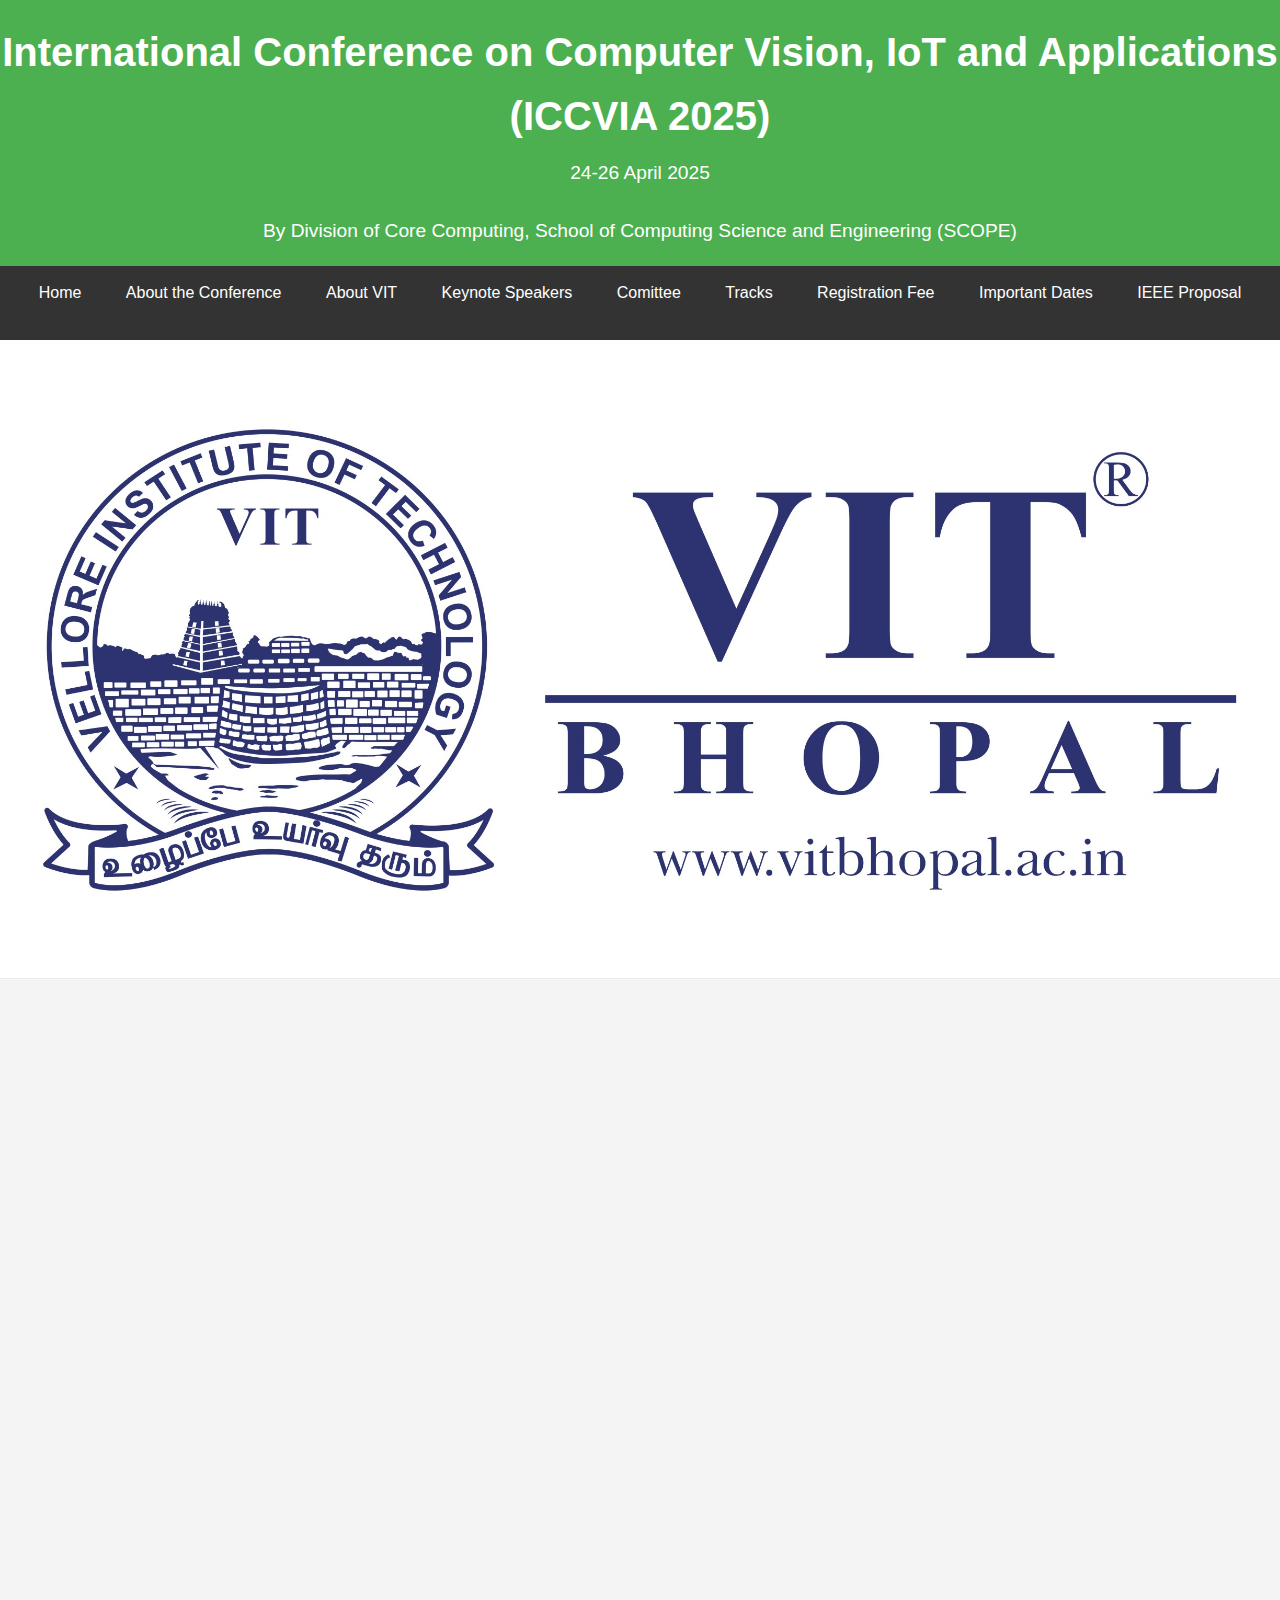
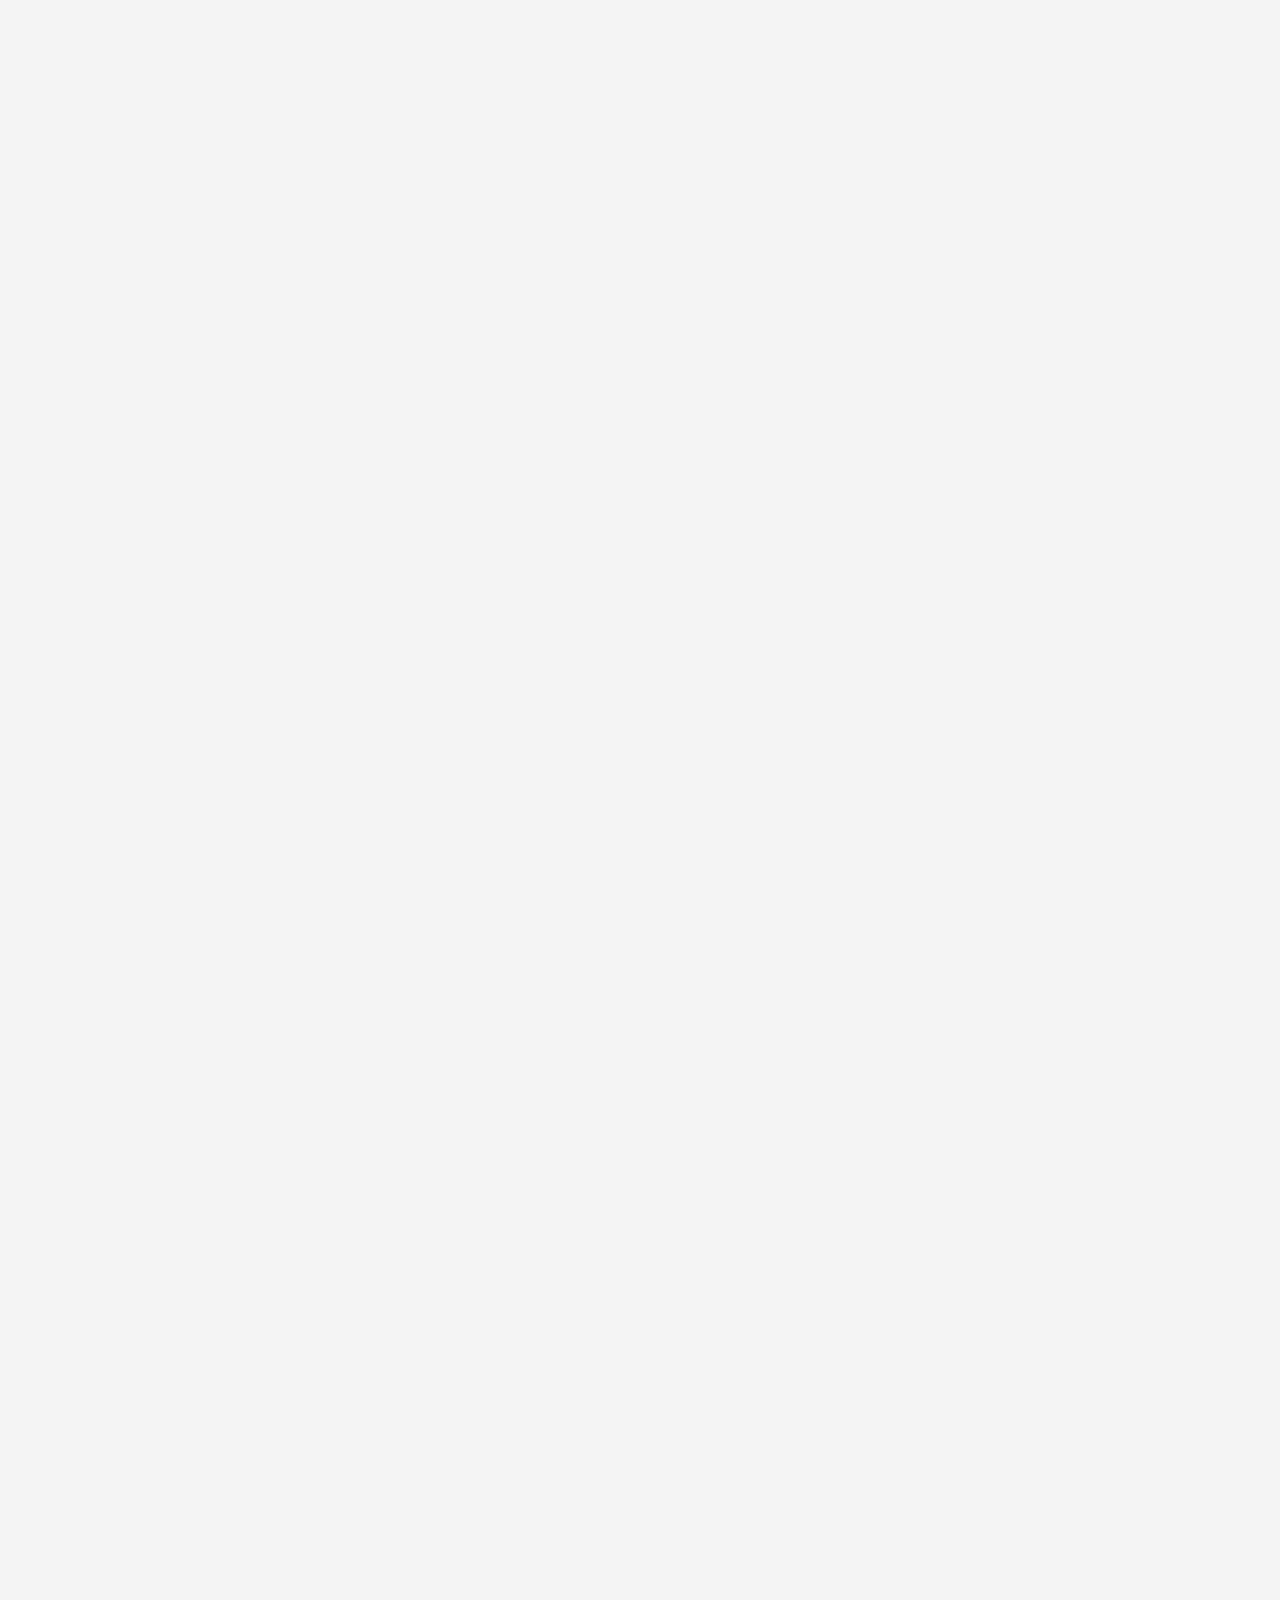
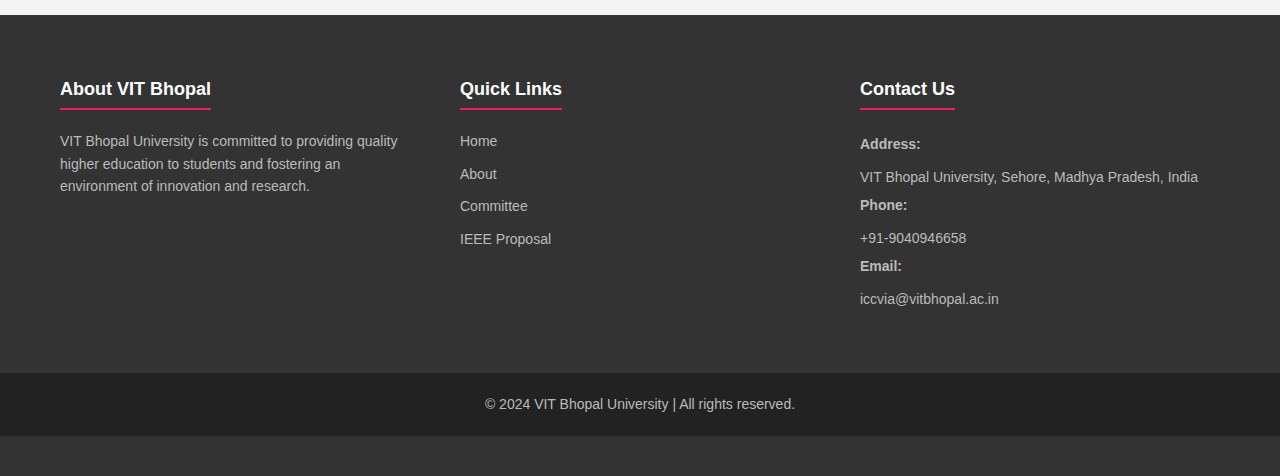
<file: index.html>
<!DOCTYPE html>
<html lang="en">
  <head>
    <meta charset="UTF-8" />
    <meta name="viewport" content="width=device-width, initial-scale=1.0" />
    <title>VITB - ICCVIA 2025</title>
    <link rel="stylesheet" href="style.css" />
    <link rel="shortcut icon" href="./images/favicon.ico" type="image/x-icon" />
  </head>
  <body>
    <header>
      <h1>
        International Conference on Computer Vision, IoT and Applications
        (ICCVIA 2025)
      </h1>
      <h2 style="color: white">24-26 April 2025</h2>
      <h3>
        By Division of Core Computing, School of Computing Science and
        Engineering (SCOPE)
      </h3>
    </header>

    <nav>
      <ul>
        <li><a href="#home">Home</a></li>
        <li><a href="#about">About the Conference</a></li>
        <li><a href="#vit">About VIT</a></li>
        <li><a href="#speakers">Keynote Speakers</a></li>
        <li><a href="comittee.html">Comittee</a></li>
        <li><a href="#tracks">Tracks</a></li>
        <li><a href="#fees">Registration Fee</a></li>
        <li><a href="#dates">Important Dates</a></li>
        <li><a href="IEEE.html">IEEE Proposal</a></li>
      </ul>
    </nav>
    <section id="slider">
      <div class="slider">
        <div class="slides">
          <!-- Add your images here -->
          <div class="slide">
            <img src="./images/image1.jpg" alt="Image 1" />
          </div>
          <div class="slide">
            <img src="./images/image2.jpg" alt="Image 2" />
          </div>
          <div class="slide">
            <img src="./images/image3.jpg" alt="Image 3" />
          </div>
          <div class="slide">
            <img src="./images/image4.jpg" alt="Image 4" />
          </div>
          <div class="slide">
            <img src="./images/image5.jpg" alt="Image 4" />
          </div>
        </div>
      </div>
    </section>
    <main>
      <section id="home">
        <h2>Day 1: Workshop on Computer Vision on Internet of Everything</h2>
      </section>

      <section id="about">
        <h2>About the Conference</h2>
        <p>
          The International Conference on Computer Vision, IoT, and Applications
          (ICCVIA 2025) is a conference that specifically addresses the
          integration of advanced research in computer vision, the Internet of
          Things (IoT), and their practical implementations. This conference is
          a momentous occasion for scholars, practitioners, and professionals in
          various domains, offering an opportunity to engage in discussions
          about progress, difficulties, and forthcoming developments. The
          technical session of the conference will be conducted in hybrid
          (physical and online) mode. All the presented papers will be published
          by IEEE (In process).
        </p>
      </section>

      <section id="vit">
        <h2>About VIT</h2>
        <p>
          The VIT legacy, which started from Vellore Engineering College 35
          years ago to four Universities in India, today, is a result of
          constant efforts to impart high quality of education. The Govt. of
          India has recognized VIT as No. 1 Private Institution for Innovation,
          ARIIA 2019, and the recent recognition, as an Institution of Eminence,
          has paved a way to focus more on research with international
          collaborations to move up in the global ranking and contribute in the
          capacity building of our nation.
        </p>
        <p>
          VIT Bhopal University, envisioned with a new global outlook will
          empower its aspirants to attain excellence through learning. The
          comprehensive teaching methodology designed by the University,
          redefines the approach to learning, educating and building
          knowledge-based societies in the country. Collaboration with reputed
          national and international organizations and strategic partnerships
          with universities around the world are being established, to prepare a
          globally competent generation of professionals.
        </p>
      </section>

      <section id="speakers">
        <h2>Keynote Speakers</h2>
        <ul>
          <li>Prof. Rajeev Srivastava, Director, IIIT Ranchi, India</li>
          <li>Prof. Chiranjeev Kumar, IIT ISM, Dhanbad, India</li>
          <li>Prof. Masood Siddiqui, Lucknow University, India</li>
          <li>Prof. Anand Nayyar, Professor, Nyang Yang University, Vietnam</li>
          <li>To be Selected From Binghamton University by Dean Sir</li>
          <li>To be Selected From Malaysia University by Sandip Sir</li>
        </ul>
      </section>

      <section id="tracks">
        <h2>Tracks</h2>
        <ul>
          <li>Track 1: Deep Learning Powered Computer Vision</li>
          <li>Track 2: Physics Inspired Computer Vision and Applications</li>
          <li>Track 3: Quantum Computing based Computer Vision</li>
          <li>Track 4: Computer Vision in Underwater Research</li>
          <li>
            Track 5: Satellite/Aerial Imaging using Computer Vision and Its
            Applications
          </li>
          <li>Track 6: Computer vision in Robotics</li>
          <li>Track 7: Motion Analysis and Tracking using Vision and IoT</li>
          <li>
            Track 8: Object Recognition and its Behavior Analysis using Computer
            Vision
          </li>
          <li>Track 9: 3D Pose Estimation using Vision and its Applications</li>
          <li>
            Track 10: Computer Vision in Surveillance and Security Systems
          </li>
          <li>Track 11: Computer Vision and IoMT for Healthcare</li>
          <li>Track 12: IoT Driven Computer Vision in 5G IIoT</li>
          <li>Track 13: Computer Vision and IoT in Agriculture</li>
          <li>
            Track 14: e-Health Tools and Applications using Vision and IoT
          </li>
          <li>Track 15: Refinement in Education using IoT</li>
          <li>Track 16: IoT in Smart Cities</li>
          <li>
            Track 17: General Track- AI & ML, Edge Computing, Cloud Computing,
            Federated Learning
          </li>
        </ul>
      </section>

      <section id="fees">
        <h2>Registration Fee</h2>
        <table>
          <tr>
            <th>Category</th>
            <th>Fees</th>
          </tr>
          <tr>
            <td>Non-IEEE Professional</td>
            <td>INR 8000</td>
          </tr>
          <tr>
            <td>IEEE Professional Members</td>
            <td>INR 7000</td>
          </tr>
          <tr>
            <td>Non-IEEE Students (Student Must Be First Author)</td>
            <td>INR 7000</td>
          </tr>
          <tr>
            <td>IEEE Student Members (Student Must Be First Author)</td>
            <td>INR 6000</td>
          </tr>
          <tr>
            <td>Industry Participants</td>
            <td>INR 9000</td>
          </tr>
          <tr>
            <td>Non-IEEE Foreign Participants</td>
            <td>USD 250</td>
          </tr>
          <tr>
            <td>IEEE Foreign Participants</td>
            <td>USD 200</td>
          </tr>
          <tr>
            <td>Participants from Industries Abroad</td>
            <td>USD 300</td>
          </tr>
          <tr>
            <td>Workshop (only for participants)</td>
            <td>INR 500</td>
          </tr>
          <tr>
            <td>Attending the conference as a participant</td>
            <td>INR 2000</td>
          </tr>
        </table>
      </section>

      <section id="dates">
        <h2>Important Dates</h2>
        <ul>
          <li>Last Date of Paper Submission: 15th October 2024</li>
          <li>Paper Acceptance Notification: 15th January 2025</li>
          <li>Last Date of Registration: 30th January 2025</li>
          <li>Camera Ready Submission: 15th February 2025</li>
        </ul>
      </section>
    </main>
    <!-- Footer Section -->
    <footer>
      <div class="footer-content">
        <div class="footer-section about">
          <h2>About VIT Bhopal</h2>
          <p>
            VIT Bhopal University is committed to providing quality higher
            education to students and fostering an environment of innovation and
            research.
          </p>
        </div>
        <div class="footer-section links">
          <h2>Quick Links</h2>
          <ul>
            <li><a href="#home">Home</a></li>
            <li><a href="#about">About</a></li>
            <li><a href="comittee.html">Committee</a></li>
            <li><a href="IEEE.html">IEEE Proposal</a></li>
          </ul>
        </div>
        <div class="footer-section contact">
          <h2>Contact Us</h2>
          <p>
            <strong>Address:</strong> VIT Bhopal University, Sehore, Madhya
            Pradesh, India<br />
            <strong>Phone:</strong> +91-9040946658<br />
            <strong>Email:</strong> iccvia@vitbhopal.ac.in
          </p>
        </div>
      </div>
      <div class="footer-bottom">
        &copy; 2024 VIT Bhopal University | All rights reserved.
      </div>
    </footer>

    <script>
      document.addEventListener("DOMContentLoaded", () => {
        const slides = document.querySelector(".slides");
        const slideCount = document.querySelectorAll(".slide").length;
        let currentIndex = 0;

        setInterval(() => {
          currentIndex++;
          if (currentIndex >= slideCount) {
            currentIndex = 0;
          }
          slides.style.transform = `translateX(-${currentIndex * 100}%)`;
        }, 5000);

        const sections = document.querySelectorAll("section");

        const observer = new IntersectionObserver(
          (entries) => {
            entries.forEach((entry) => {
              if (entry.isIntersecting) {
                entry.target.classList.add("visible");
              }
            });
          },
          {
            threshold: 0.1,
          }
        );

        sections.forEach((section) => {
          observer.observe(section);
        });
      });
    </script>
  </body>
</html>
</file>
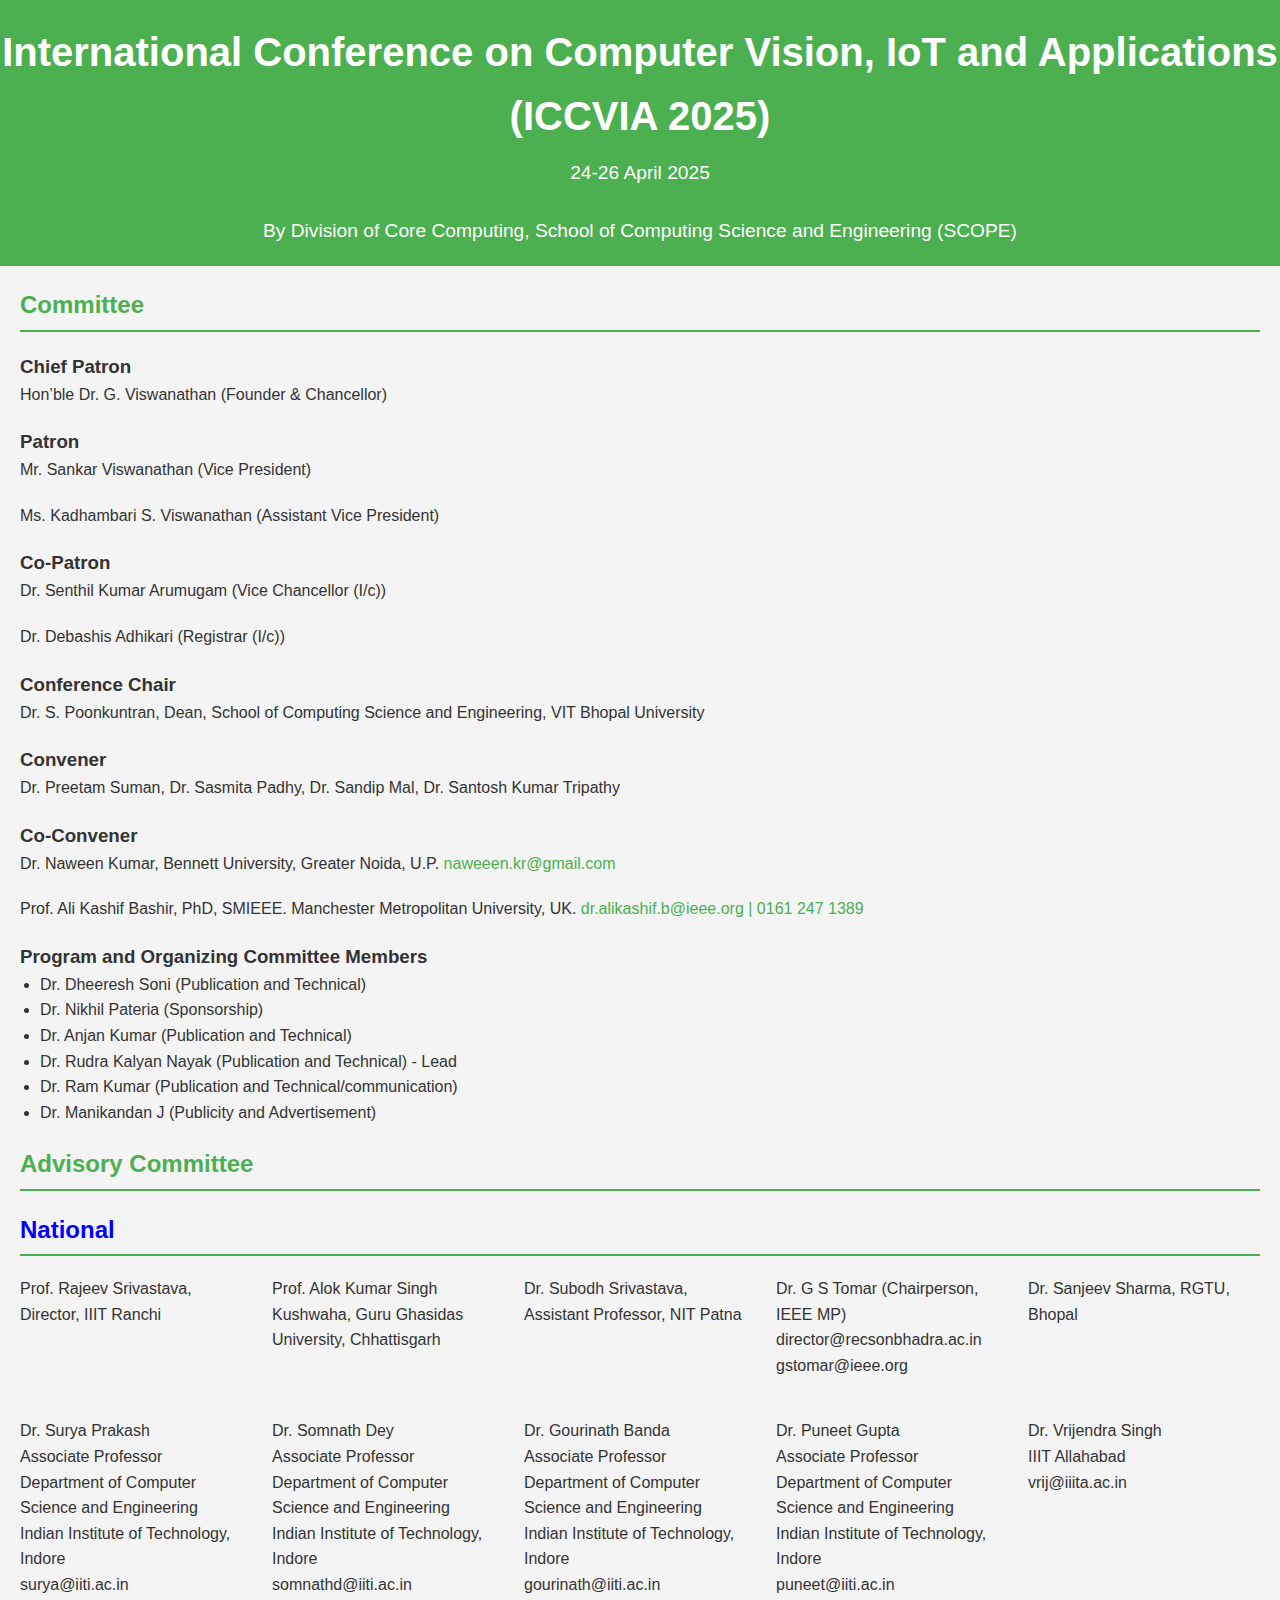
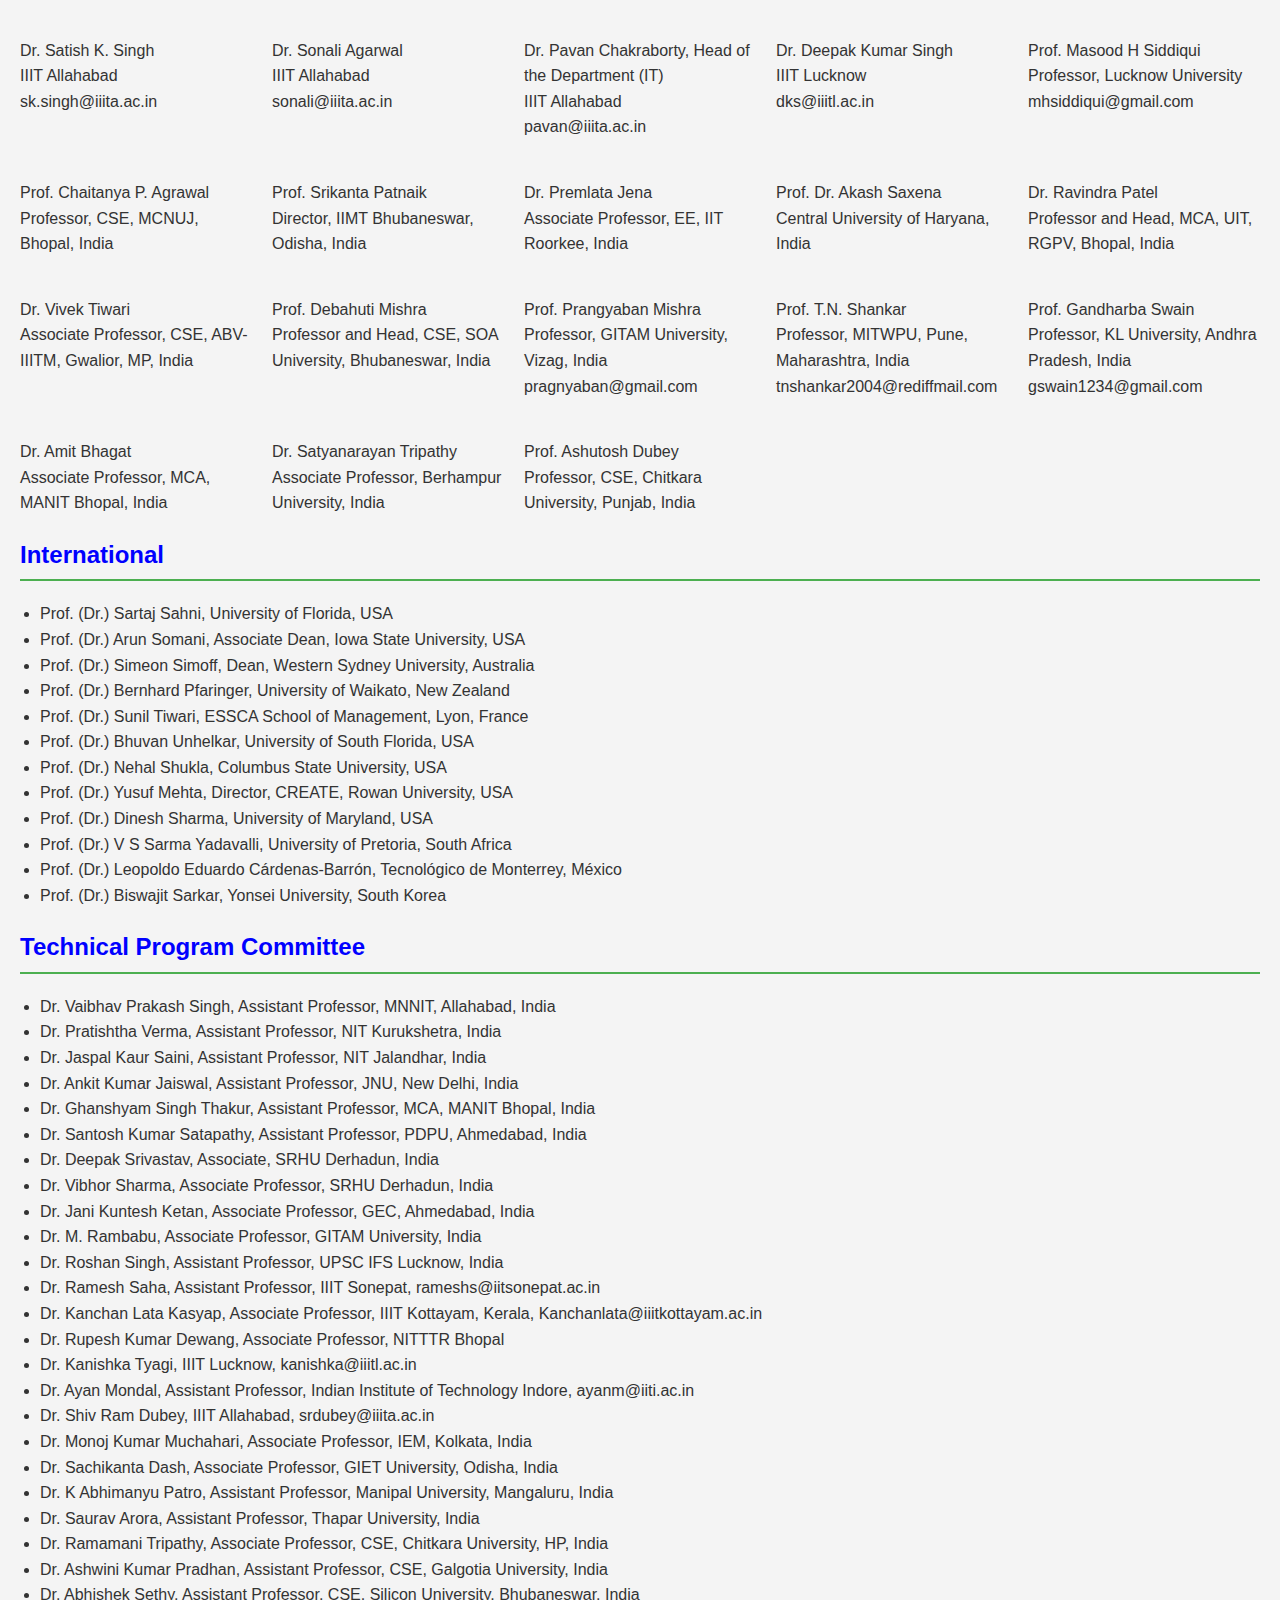
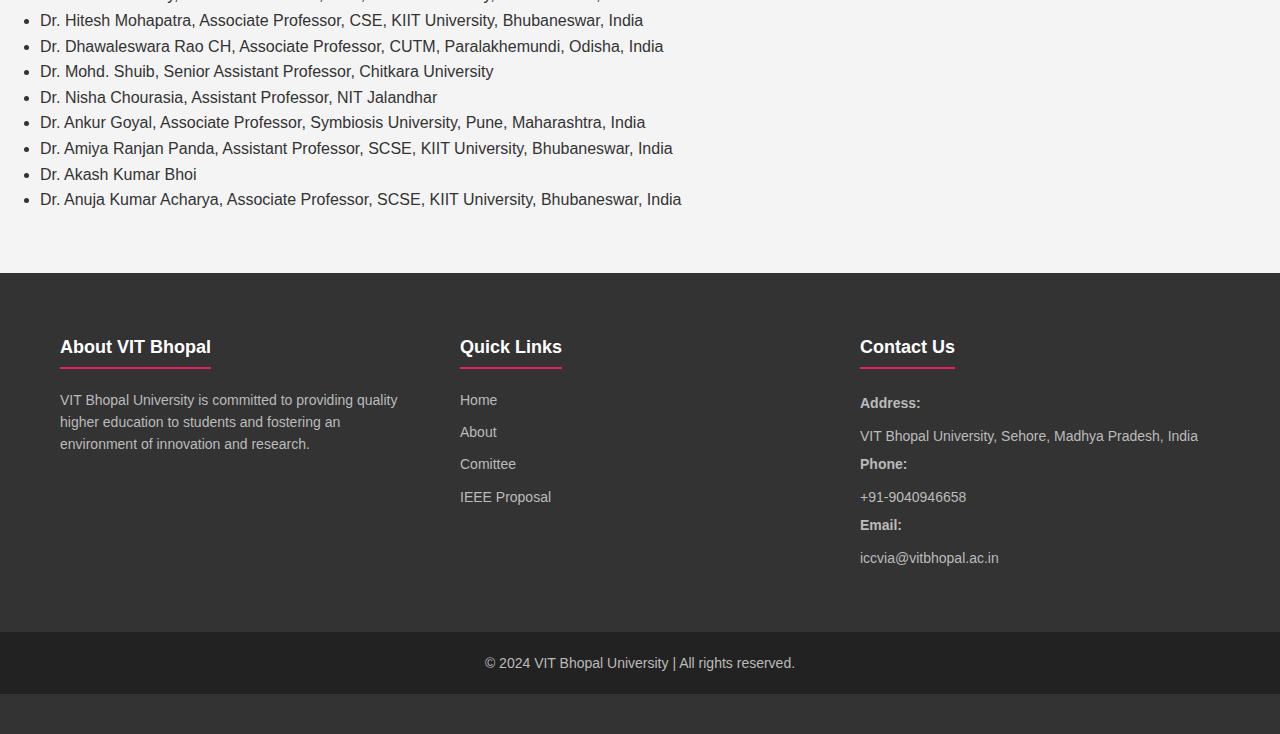
<file: comittee.html>
<!DOCTYPE html>
<html lang="en">
<head>
    <meta charset="UTF-8">
    <meta name="viewport" content="width=device-width, initial-scale=1.0">
    <title>VITB - ICCVIA 2025</title>
    <link rel="stylesheet" href="style.css">
    <link rel="shortcut icon" href="./images/favicon.ico" type="image/x-icon">
</head>
<body>
    <header>
        <h1>International Conference on Computer Vision, IoT and Applications (ICCVIA 2025)</h1>
        <h2 style="color: white;">24-26 April 2025</h2>
        <h3>By Division of Core Computing, School of Computing Science and Engineering (SCOPE)</h3>
    </header>

 
    <main>
        <section id="committee">
            <h2>Committee</h2>
            <h3>Chief Patron</h3>
            <p>Hon’ble Dr. G. Viswanathan (Founder & Chancellor)</p>
            <h3>Patron</h3>
            <p>Mr. Sankar Viswanathan (Vice President)</p>
            <p>Ms. Kadhambari S. Viswanathan (Assistant Vice President)</p>
            <h3>Co-Patron</h3>
            <p>Dr. Senthil Kumar Arumugam (Vice Chancellor (I/c))</p>
            <p>Dr. Debashis Adhikari (Registrar (I/c))</p>
            <h3>Conference Chair</h3>
            <p>Dr. S. Poonkuntran, Dean, School of Computing Science and Engineering, VIT Bhopal University</p>
            <h3>Convener</h3>
            <p>Dr. Preetam Suman, Dr. Sasmita Padhy, Dr. Sandip Mal, Dr. Santosh Kumar Tripathy</p>
            <h3>Co-Convener</h3>
            <p>Dr. Naween Kumar, Bennett University, Greater Noida, U.P. <a href="mailto:naweeen.kr@gmail.com">naweeen.kr@gmail.com</a></p>
            <p>Prof. Ali Kashif Bashir, PhD, SMIEEE. Manchester Metropolitan University, UK. <a href="mailto:dr.alikashif.b@ieee.org">dr.alikashif.b@ieee.org | 0161 247 1389</a></p>
            
            <h3>Program and Organizing Committee Members</h3>
            <ul>
                <li>Dr. Dheeresh Soni (Publication and Technical)</li>
                <li>Dr. Nikhil Pateria (Sponsorship)</li>
                <li>Dr. Anjan Kumar (Publication and Technical)</li>
                <li>Dr. Rudra Kalyan Nayak (Publication and Technical) - Lead</li>
                <li>Dr. Ram Kumar (Publication and Technical/communication)</li>
                <li>Dr. Manikandan J (Publicity and Advertisement)</li>
            </ul>
    
            <h2>Advisory Committee</h2>
            <h2 style="color: blue;">National</h2>
            <div class="committee-content">
                
                <p>Prof. Rajeev Srivastava, Director, IIIT Ranchi</p>
                <p>Prof. Alok Kumar Singh Kushwaha, Guru Ghasidas University, Chhattisgarh</p>
                <p>Dr. Subodh Srivastava, Assistant Professor, NIT Patna</p>
                <p>Dr. G S Tomar (Chairperson, IEEE MP)<br>
                director@recsonbhadra.ac.in<br>
                gstomar@ieee.org</p>
                <p>Dr. Sanjeev Sharma, RGTU, Bhopal</p>
                <p>Dr. Surya Prakash<br>
                Associate Professor<br>
                Department of Computer Science and Engineering<br>
                Indian Institute of Technology, Indore<br>
                surya@iiti.ac.in</p>
                <p>Dr. Somnath Dey<br>
                Associate Professor<br>
                Department of Computer Science and Engineering<br>
                Indian Institute of Technology, Indore<br>
                somnathd@iiti.ac.in</p>
                <p>Dr. Gourinath Banda<br>
                Associate Professor<br>
                Department of Computer Science and Engineering<br>
                Indian Institute of Technology, Indore<br>
                gourinath@iiti.ac.in</p>
                <p>Dr. Puneet Gupta<br>
                Associate Professor<br>
                Department of Computer Science and Engineering<br>
                Indian Institute of Technology, Indore<br>
                puneet@iiti.ac.in</p>
                <p>Dr. Vrijendra Singh<br>
                IIIT Allahabad<br>
                vrij@iiita.ac.in</p>
                <p>Dr. Satish K. Singh<br>
                IIIT Allahabad<br>
                sk.singh@iiita.ac.in</p>
                <p>Dr. Sonali Agarwal<br>
                IIIT Allahabad<br>
                sonali@iiita.ac.in</p>
                <p>Dr. Pavan Chakraborty, Head of the Department (IT)<br>
                IIIT Allahabad<br>
                pavan@iiita.ac.in</p>
                <p>Dr. Deepak Kumar Singh<br>
                IIIT Lucknow<br>
                dks@iiitl.ac.in</p>
                <p>Prof. Masood H Siddiqui<br>
                Professor, Lucknow University<br>
                mhsiddiqui@gmail.com</p>
                <p>Prof. Chaitanya P. Agrawal<br>
                Professor, CSE, MCNUJ, Bhopal, India</p>
                <p>Prof. Srikanta Patnaik<br>
                Director, IIMT Bhubaneswar, Odisha, India</p>
                <p>Dr. Premlata Jena<br>
                Associate Professor, EE, IIT Roorkee, India</p>
                <p>Prof. Dr. Akash Saxena<br>
                Central University of Haryana, India</p>
                <p>Dr. Ravindra Patel<br>
                Professor and Head, MCA, UIT, RGPV, Bhopal, India</p>
                <p>Dr. Vivek Tiwari<br>
                Associate Professor, CSE, ABV-IIITM, Gwalior, MP, India</p>
                <p>Prof. Debahuti Mishra<br>
                Professor and Head, CSE, SOA University, Bhubaneswar, India</p>
                <p>Prof. Prangyaban Mishra<br>
                Professor, GITAM University, Vizag, India<br>
                pragnyaban@gmail.com</p>
                <p>Prof. T.N. Shankar<br>
                Professor, MITWPU, Pune, Maharashtra, India<br>
                tnshankar2004@rediffmail.com</p>
                <p>Prof. Gandharba Swain<br>
                Professor, KL University, Andhra Pradesh, India<br>
                gswain1234@gmail.com</p>
                <p>Dr. Amit Bhagat<br>
                Associate Professor, MCA, MANIT Bhopal, India</p>
                <p>Dr. Satyanarayan Tripathy<br>
                Associate Professor, Berhampur University, India</p>
                <p>Prof. Ashutosh Dubey<br>
                Professor, CSE, Chitkara University, Punjab, India</p>
                </div>
                <h2 style="color: blue;">International</h2>
                <ul>
                    <li>Prof. (Dr.) Sartaj Sahni, University of Florida, USA</li>
                    <li>Prof. (Dr.) Arun Somani, Associate Dean, Iowa State University, USA</li>
                    <li>Prof. (Dr.) Simeon Simoff, Dean, Western Sydney University, Australia</li>
                    <li>Prof. (Dr.) Bernhard Pfaringer, University of Waikato, New Zealand</li>
                    <li>Prof. (Dr.) Sunil Tiwari, ESSCA School of Management, Lyon, France</li>
                    <li>Prof. (Dr.) Bhuvan Unhelkar, University of South Florida, USA</li>
                    <li>Prof. (Dr.) Nehal Shukla, Columbus State University, USA</li>
                    <li>Prof. (Dr.) Yusuf Mehta, Director, CREATE, Rowan University, USA</li>
                    <li>Prof. (Dr.) Dinesh Sharma, University of Maryland, USA</li>
                    <li>Prof. (Dr.) V S Sarma Yadavalli, University of Pretoria, South Africa</li>
                    <li>Prof. (Dr.) Leopoldo Eduardo Cárdenas-Barrón, Tecnológico de Monterrey, México</li>
                    <li>Prof. (Dr.) Biswajit Sarkar, Yonsei University, South Korea</li>
                </ul>
    
                <h2 style="color: blue;">Technical Program Committee</h2>
                <ul>
                    <li>Dr. Vaibhav Prakash Singh, Assistant Professor, MNNIT, Allahabad, India</li>
                    <li>Dr. Pratishtha Verma, Assistant Professor, NIT Kurukshetra, India</li>
                    <li>Dr. Jaspal Kaur Saini, Assistant Professor, NIT Jalandhar, India</li>
                    <li>Dr. Ankit Kumar Jaiswal, Assistant Professor, JNU, New Delhi, India</li>
                    <li>Dr. Ghanshyam Singh Thakur, Assistant Professor, MCA, MANIT Bhopal, India</li>
                    <li>Dr. Santosh Kumar Satapathy, Assistant Professor, PDPU, Ahmedabad, India</li>
                    <li>Dr. Deepak Srivastav, Associate, SRHU Derhadun, India</li>
                    <li>Dr. Vibhor Sharma, Associate Professor, SRHU Derhadun, India</li>
                    <li>Dr. Jani Kuntesh Ketan, Associate Professor, GEC, Ahmedabad, India</li>
                    <li>Dr. M. Rambabu, Associate Professor, GITAM University, India</li>
                    <li>Dr. Roshan Singh, Assistant Professor, UPSC IFS Lucknow, India</li>
                    <li>Dr. Ramesh Saha, Assistant Professor, IIIT Sonepat, rameshs@iitsonepat.ac.in</li>
                    <li>Dr. Kanchan Lata Kasyap, Associate Professor, IIIT Kottayam, Kerala, Kanchanlata@iiitkottayam.ac.in</li>
                    <li>Dr. Rupesh Kumar Dewang, Associate Professor, NITTTR Bhopal</li>
                    <li>Dr. Kanishka Tyagi, IIIT Lucknow, kanishka@iiitl.ac.in</li>
                    <li>Dr. Ayan Mondal, Assistant Professor, Indian Institute of Technology Indore, ayanm@iiti.ac.in</li>
                    <li>Dr. Shiv Ram Dubey, IIIT Allahabad, srdubey@iiita.ac.in</li>
                    <li>Dr. Monoj Kumar Muchahari, Associate Professor, IEM, Kolkata, India</li>
                    <li>Dr. Sachikanta Dash, Associate Professor, GIET University, Odisha, India</li>
                    <li>Dr. K Abhimanyu Patro, Assistant Professor, Manipal University, Mangaluru, India</li>
                    <li>Dr. Saurav Arora, Assistant Professor, Thapar University, India</li>
                    <li>Dr. Ramamani Tripathy, Associate Professor, CSE, Chitkara University, HP, India</li>
                    <li>Dr. Ashwini Kumar Pradhan, Assistant Professor, CSE, Galgotia University, India</li>
                    <li>Dr. Abhishek Sethy, Assistant Professor, CSE, Silicon University, Bhubaneswar, India</li>
                    <li>Dr. Hitesh Mohapatra, Associate Professor, CSE, KIIT University, Bhubaneswar, India</li>
                    <li>Dr. Dhawaleswara Rao CH, Associate Professor, CUTM, Paralakhemundi, Odisha, India</li>
                    <li>Dr. Mohd. Shuib, Senior Assistant Professor, Chitkara University</li>
                    <li>Dr. Nisha Chourasia, Assistant Professor, NIT Jalandhar</li>
                    <li>Dr. Ankur Goyal, Associate Professor, Symbiosis University, Pune, Maharashtra, India</li>
                    <li>Dr. Amiya Ranjan Panda, Assistant Professor, SCSE, KIIT University, Bhubaneswar, India</li>
                    <li>Dr. Akash Kumar Bhoi</li>
                    <li>Dr. Anuja Kumar Acharya, Associate Professor, SCSE, KIIT University, Bhubaneswar, India</li>
                </ul>
            </div>
    
        </section>
        
    </main>
    <!-- Footer Section -->
    <footer>
        <div class="footer-content">
            <div class="footer-section about">
                <h2>About VIT Bhopal</h2>
                <p>
                    VIT Bhopal University is committed to providing quality higher education to students and fostering an environment of innovation and research.
                </p>
            </div>
            <div class="footer-section links">
                <h2>Quick Links</h2>
                <ul>
                    <li><a href="index.html">Home</a></li>
                    <li><a href="index.html">About</a></li>
                    <li><a href="/comittee.html">Comittee</a></li>
                    <li><a href="/IEEE.html">IEEE Proposal</a></li>
                   
                </ul>
            </div>
            <div class="footer-section contact">
                <h2>Contact Us</h2>
                <p>
                    <strong>Address:</strong> VIT Bhopal University, Sehore, Madhya Pradesh, India<br>
                    <strong>Phone:</strong> +91-9040946658<br>
                    <strong>Email:</strong> iccvia@vitbhopal.ac.in
                </p>
            </div>
        </div>
        <div class="footer-bottom">
            &copy; 2024 VIT Bhopal University | All rights reserved.
        </div>
    </footer>

    
    <script>
        document.addEventListener('DOMContentLoaded', () => {
            const slides = document.querySelector('.slides');
            const slideCount = document.querySelectorAll('.slide').length;
            let currentIndex = 0;
    
            setInterval(() => {
                currentIndex++;
                if (currentIndex >= slideCount) {
                    currentIndex = 0;
                }
                slides.style.transform = `translateX(-${currentIndex * 100}%)`;
            }, 5000);


            const sections = document.querySelectorAll('section');

            const observer = new IntersectionObserver((entries) => {
                entries.forEach(entry => {
                    if (entry.isIntersecting) {
                        entry.target.classList.add('visible');
                    }
                });
            }, {
                threshold: 0.1
            });

            sections.forEach(section => {
                observer.observe(section);
                });
        
        });

    </script>
    
</body>
</html>
</file>
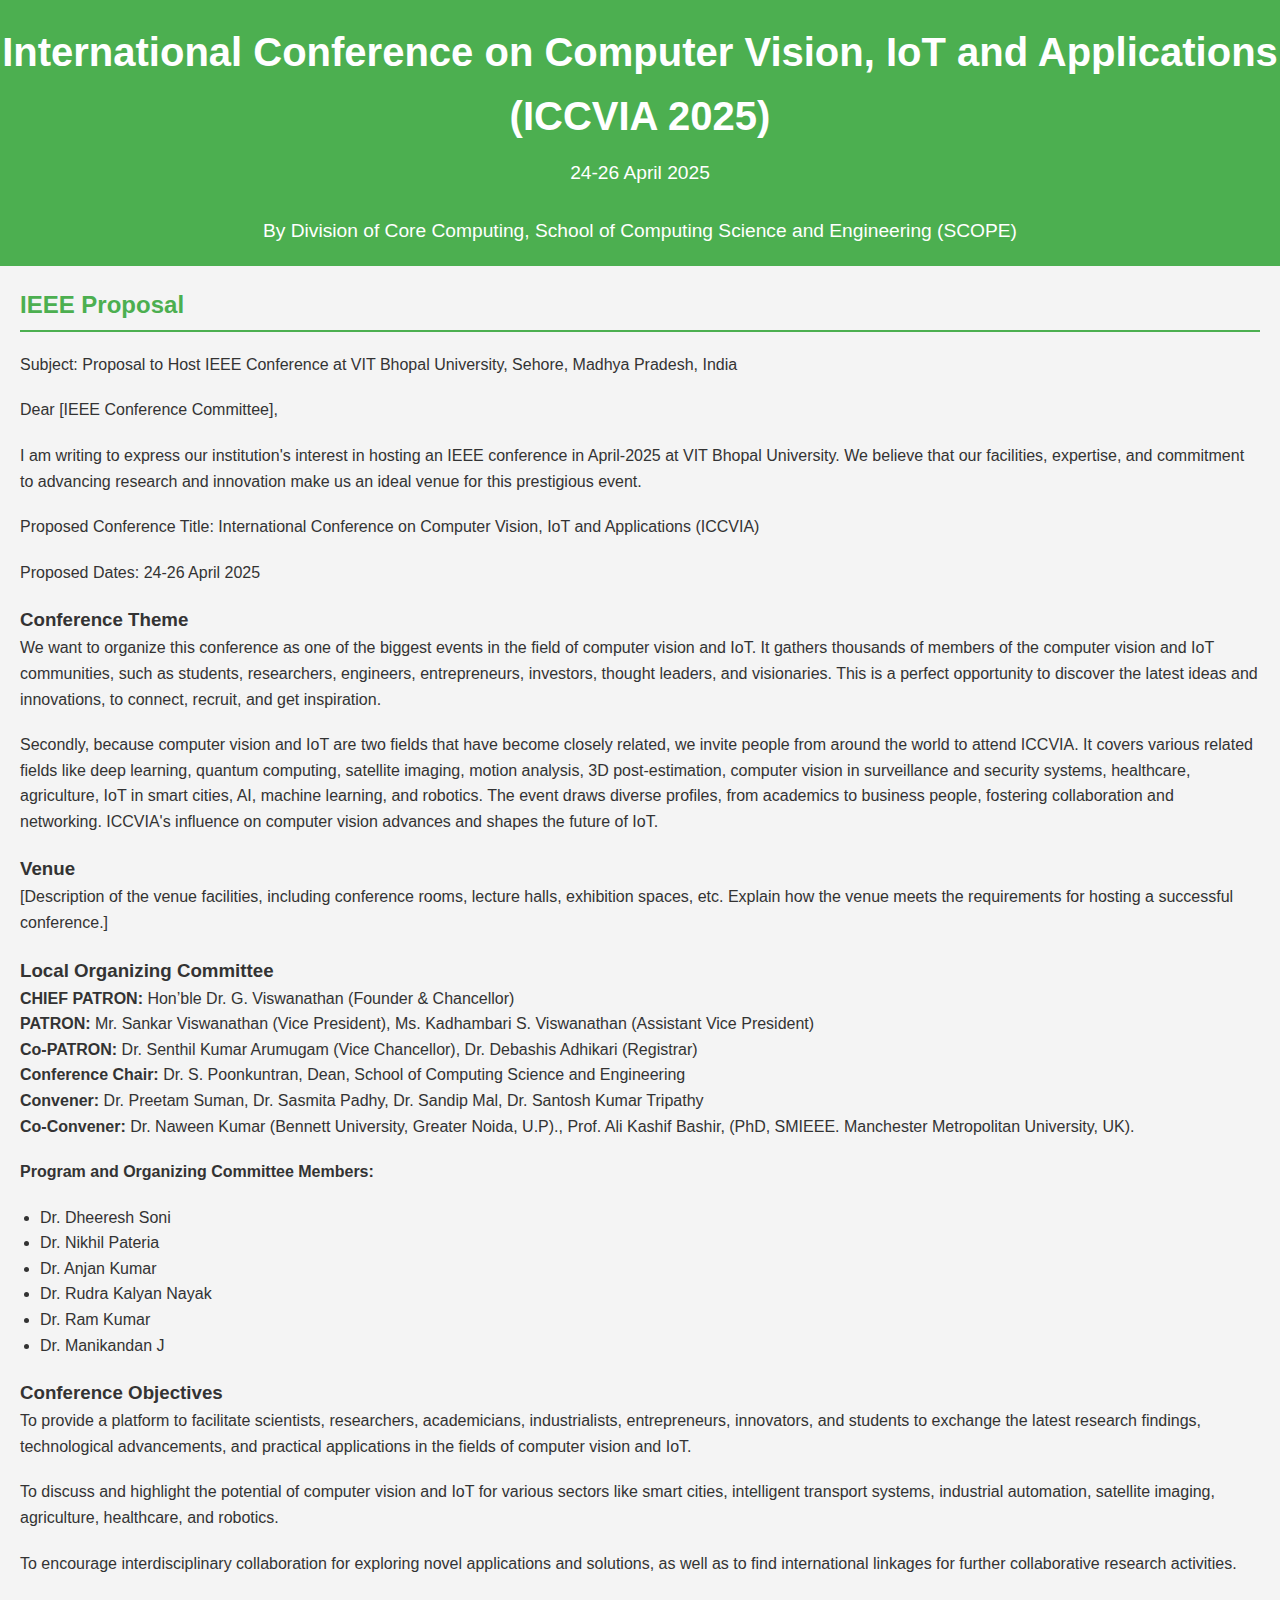
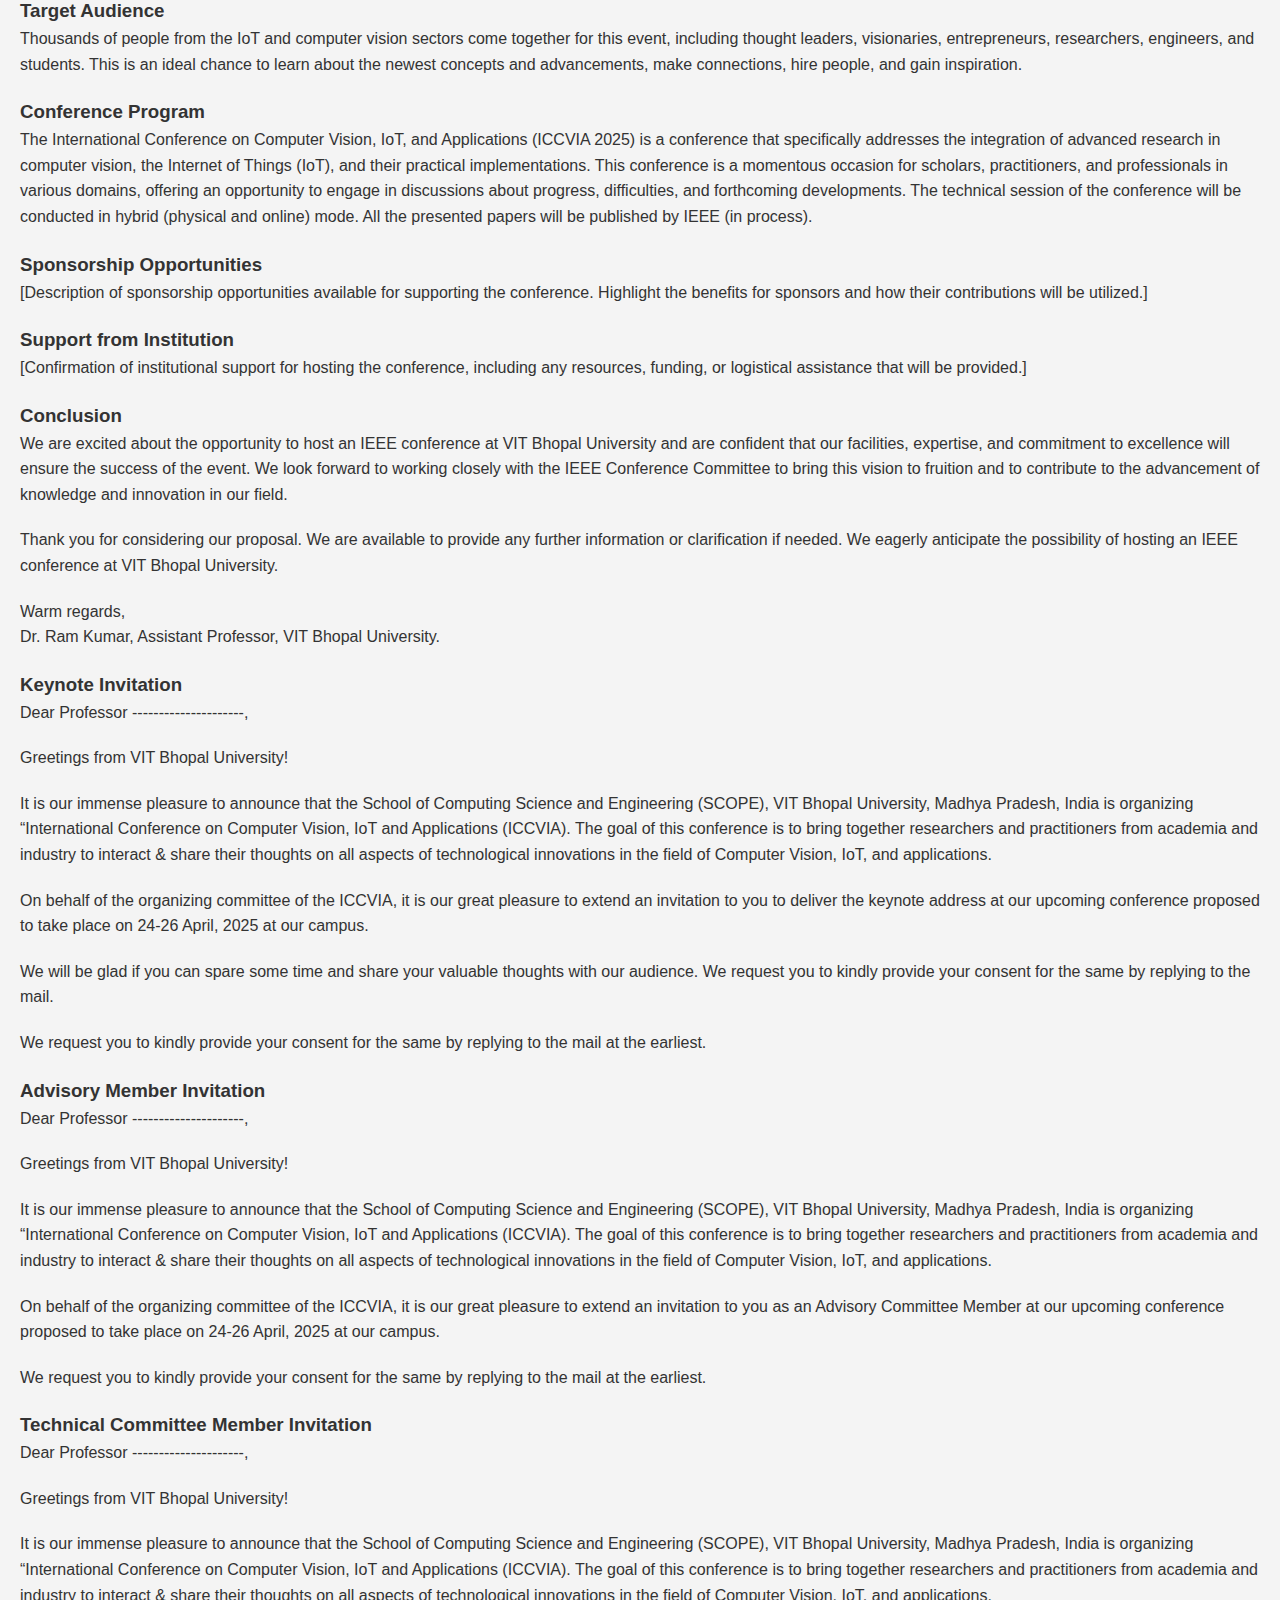
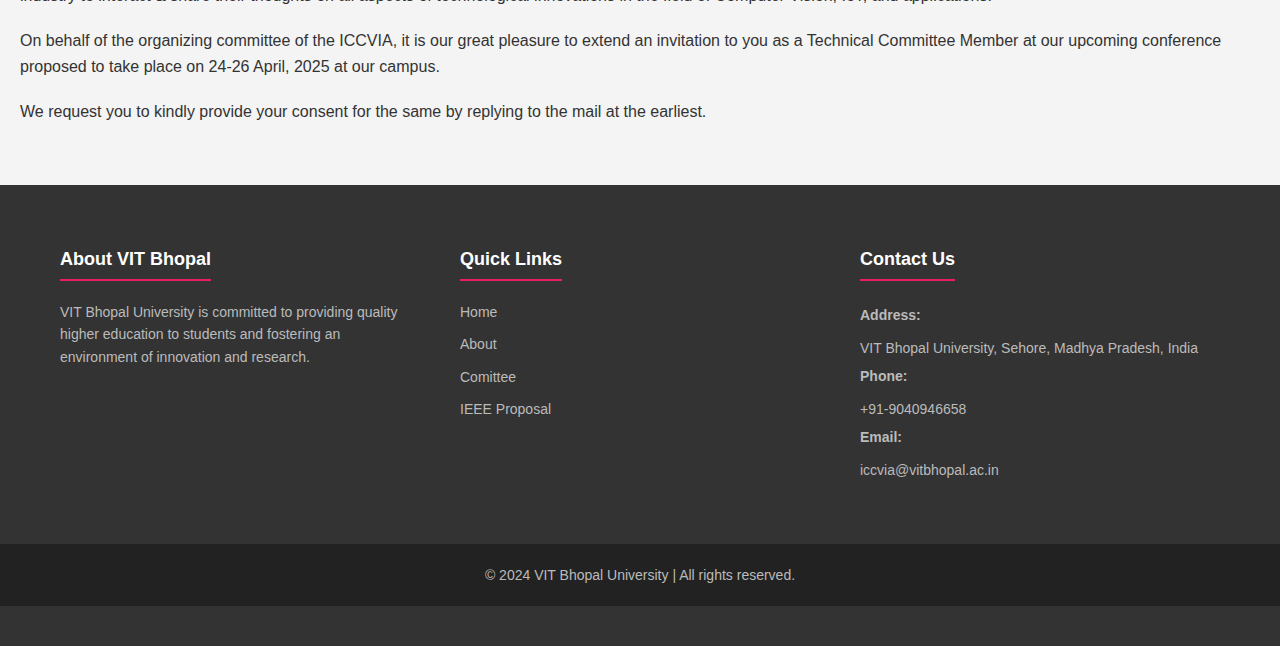
<file: IEEE.html>
<!DOCTYPE html>
<html lang="en">
<head>
    <meta charset="UTF-8">
    <meta name="viewport" content="width=device-width, initial-scale=1.0">
    <title>VITB - ICCVIA 2025</title>
    <link rel="stylesheet" href="style.css">
    <link rel="shortcut icon" href="./images/favicon.ico" type="image/x-icon">
</head>
<body>
    <header>
        <h1>International Conference on Computer Vision, IoT and Applications (ICCVIA 2025)</h1>
        <h2 style="color: white;">24-26 April 2025</h2>
        <h3>By Division of Core Computing, School of Computing Science and Engineering (SCOPE)</h3>
    </header>

 
    <main>
        <!-- IEEE Proposal Section -->
        <section id="proposal">
            <h2>IEEE Proposal</h2>
            <p>
                Subject: Proposal to Host IEEE Conference at VIT Bhopal University, Sehore, Madhya Pradesh, India
            </p>
            <p>
                Dear [IEEE Conference Committee],
            </p>
            <p>
                I am writing to express our institution's interest in hosting an IEEE conference in April-2025 at VIT Bhopal University. We believe that our facilities, expertise, and commitment to advancing research and innovation make us an ideal venue for this prestigious event.
            </p>
            <p>
                Proposed Conference Title: International Conference on Computer Vision, IoT and Applications (ICCVIA)
            </p>
            <p>
                Proposed Dates: 24-26 April 2025
            </p>
            <h3>Conference Theme</h3>
            <p>
                We want to organize this conference as one of the biggest events in the field of computer vision and IoT. It gathers thousands of members of the computer vision and IoT communities, such as students, researchers, engineers, entrepreneurs, investors, thought leaders, and visionaries. This is a perfect opportunity to discover the latest ideas and innovations, to connect, recruit, and get inspiration.
            </p>
            <p>
                Secondly, because computer vision and IoT are two fields that have become closely related, we invite people from around the world to attend ICCVIA. It covers various related fields like deep learning, quantum computing, satellite imaging, motion analysis, 3D post-estimation, computer vision in surveillance and security systems, healthcare, agriculture, IoT in smart cities, AI, machine learning, and robotics. The event draws diverse profiles, from academics to business people, fostering collaboration and networking. ICCVIA's influence on computer vision advances and shapes the future of IoT.
            </p>
            <h3>Venue</h3>
            <p>
                [Description of the venue facilities, including conference rooms, lecture halls, exhibition spaces, etc. Explain how the venue meets the requirements for hosting a successful conference.]
            </p>
            <h3>Local Organizing Committee</h3>
            <p>
                <strong>CHIEF PATRON:</strong> Hon’ble Dr. G. Viswanathan (Founder & Chancellor)<br>
                <strong>PATRON:</strong> Mr. Sankar Viswanathan (Vice President), Ms. Kadhambari S. Viswanathan (Assistant Vice President)<br>
                <strong>Co-PATRON:</strong> Dr. Senthil Kumar Arumugam (Vice Chancellor), Dr. Debashis Adhikari (Registrar)<br>
                <strong>Conference Chair:</strong> Dr. S. Poonkuntran, Dean, School of Computing Science and Engineering<br>
                <strong>Convener:</strong> Dr. Preetam Suman, Dr. Sasmita Padhy, Dr. Sandip Mal, Dr. Santosh Kumar Tripathy<br>
                <strong>Co-Convener:</strong> Dr. Naween Kumar (Bennett University, Greater Noida, U.P)., Prof. Ali Kashif Bashir, (PhD, SMIEEE. Manchester Metropolitan University, UK).
            </p>
            <p>
                <strong>Program and Organizing Committee Members:</strong>
                <ul>
                    <li>Dr. Dheeresh Soni</li>
                    <li>Dr. Nikhil Pateria</li>
                    <li>Dr. Anjan Kumar</li>
                    <li>Dr. Rudra Kalyan Nayak</li>
                    <li>Dr. Ram Kumar</li>
                    <li>Dr. Manikandan J</li>
                </ul>
            </p>
            <h3>Conference Objectives</h3>
            <p>
                To provide a platform to facilitate scientists, researchers, academicians, industrialists, entrepreneurs, innovators, and students to exchange the latest research findings, technological advancements, and practical applications in the fields of computer vision and IoT.
            </p>
            <p>
                To discuss and highlight the potential of computer vision and IoT for various sectors like smart cities, intelligent transport systems, industrial automation, satellite imaging, agriculture, healthcare, and robotics.
            </p>
            <p>
                To encourage interdisciplinary collaboration for exploring novel applications and solutions, as well as to find international linkages for further collaborative research activities.
            </p>
            <h3>Target Audience</h3>
            <p>
                Thousands of people from the IoT and computer vision sectors come together for this event, including thought leaders, visionaries, entrepreneurs, researchers, engineers, and students. This is an ideal chance to learn about the newest concepts and advancements, make connections, hire people, and gain inspiration.
            </p>
            <h3>Conference Program</h3>
            <p>
                The International Conference on Computer Vision, IoT, and Applications (ICCVIA 2025) is a conference that specifically addresses the integration of advanced research in computer vision, the Internet of Things (IoT), and their practical implementations. This conference is a momentous occasion for scholars, practitioners, and professionals in various domains, offering an opportunity to engage in discussions about progress, difficulties, and forthcoming developments. The technical session of the conference will be conducted in hybrid (physical and online) mode. All the presented papers will be published by IEEE (in process).
            </p>
            <h3>Sponsorship Opportunities</h3>
            <p>
                [Description of sponsorship opportunities available for supporting the conference. Highlight the benefits for sponsors and how their contributions will be utilized.]
            </p>
            <h3>Support from Institution</h3>
            <p>
                [Confirmation of institutional support for hosting the conference, including any resources, funding, or logistical assistance that will be provided.]
            </p>
            <h3>Conclusion</h3>
            <p>
                We are excited about the opportunity to host an IEEE conference at VIT Bhopal University and are confident that our facilities, expertise, and commitment to excellence will ensure the success of the event. We look forward to working closely with the IEEE Conference Committee to bring this vision to fruition and to contribute to the advancement of knowledge and innovation in our field.
            </p>
            <p>
                Thank you for considering our proposal. We are available to provide any further information or clarification if needed. We eagerly anticipate the possibility of hosting an IEEE conference at VIT Bhopal University.
            </p>
            <p>
                Warm regards,<br>
                Dr. Ram Kumar, Assistant Professor, VIT Bhopal University.
            </p>
            <h3>Keynote Invitation</h3>
            <p>
                Dear Professor ---------------------,
            </p>
            <p>
                Greetings from VIT Bhopal University!
            </p>
            <p>
                It is our immense pleasure to announce that the School of Computing Science and Engineering (SCOPE), VIT Bhopal University, Madhya Pradesh, India is organizing “International Conference on Computer Vision, IoT and Applications (ICCVIA). The goal of this conference is to bring together researchers and practitioners from academia and industry to interact & share their thoughts on all aspects of technological innovations in the field of Computer Vision, IoT, and applications.
            </p>
            <p>
                On behalf of the organizing committee of the ICCVIA, it is our great pleasure to extend an invitation to you to deliver the keynote address at our upcoming conference proposed to take place on 24-26 April, 2025 at our campus.
            </p>
            <p>
                We will be glad if you can spare some time and share your valuable thoughts with our audience. We request you to kindly provide your consent for the same by replying to the mail.
            </p>
            <p>
                We request you to kindly provide your consent for the same by replying to the mail at the earliest.
            </p>
            <h3>Advisory Member Invitation</h3>
            <p>
                Dear Professor ---------------------,
            </p>
            <p>
                Greetings from VIT Bhopal University!
            </p>
            <p>
                It is our immense pleasure to announce that the School of Computing Science and Engineering (SCOPE), VIT Bhopal University, Madhya Pradesh, India is organizing “International Conference on Computer Vision, IoT and Applications (ICCVIA). The goal of this conference is to bring together researchers and practitioners from academia and industry to interact & share their thoughts on all aspects of technological innovations in the field of Computer Vision, IoT, and applications.
            </p>
            <p>
                On behalf of the organizing committee of the ICCVIA, it is our great pleasure to extend an invitation to you as an Advisory Committee Member at our upcoming conference proposed to take place on 24-26 April, 2025 at our campus.
            </p>
            <p>
                We request you to kindly provide your consent for the same by replying to the mail at the earliest.
            </p>
            <h3>Technical Committee Member Invitation</h3>
            <p>
                Dear Professor ---------------------,
            </p>
            <p>
                Greetings from VIT Bhopal University!
            </p>
            <p>
                It is our immense pleasure to announce that the School of Computing Science and Engineering (SCOPE), VIT Bhopal University, Madhya Pradesh, India is organizing “International Conference on Computer Vision, IoT and Applications (ICCVIA). The goal of this conference is to bring together researchers and practitioners from academia and industry to interact & share their thoughts on all aspects of technological innovations in the field of Computer Vision, IoT, and applications.
            </p>
            <p>
                On behalf of the organizing committee of the ICCVIA, it is our great pleasure to extend an invitation to you as a Technical Committee Member at our upcoming conference proposed to take place on 24-26 April, 2025 at our campus.
            </p>
            <p>
                We request you to kindly provide your consent for the same by replying to the mail at the earliest.
            </p>
        </section>


        
    </main>
    <!-- Footer Section -->
    <footer>
        <div class="footer-content">
            <div class="footer-section about">
                <h2>About VIT Bhopal</h2>
                <p>
                    VIT Bhopal University is committed to providing quality higher education to students and fostering an environment of innovation and research.
                </p>
            </div>
            <div class="footer-section links">
                <h2>Quick Links</h2>
                <ul>
                    <li><a href="index.html">Home</a></li>
                    <li><a href="index.html">About</a></li>
                    <li><a href="/comittee.html">Comittee</a></li>
                    <li><a href="/IEEE.html">IEEE Proposal</a></li>
                   
                </ul>
            </div>
            <div class="footer-section contact">
                <h2>Contact Us</h2>
                <p>
                    <strong>Address:</strong> VIT Bhopal University, Sehore, Madhya Pradesh, India<br>
                    <strong>Phone:</strong> +91-9040946658<br>
                    <strong>Email:</strong> iccvia@vitbhopal.ac.in
                </p>
            </div>
        </div>
        <div class="footer-bottom">
            &copy; 2024 VIT Bhopal University | All rights reserved.
        </div>
    </footer>

    
    <script>
        document.addEventListener('DOMContentLoaded', () => {
            const slides = document.querySelector('.slides');
            const slideCount = document.querySelectorAll('.slide').length;
            let currentIndex = 0;
    
            setInterval(() => {
                currentIndex++;
                if (currentIndex >= slideCount) {
                    currentIndex = 0;
                }
                slides.style.transform = `translateX(-${currentIndex * 100}%)`;
            }, 5000);


            const sections = document.querySelectorAll('section');

            const observer = new IntersectionObserver((entries) => {
                entries.forEach(entry => {
                    if (entry.isIntersecting) {
                        entry.target.classList.add('visible');
                    }
                });
            }, {
                threshold: 0.1
            });

            sections.forEach(section => {
                observer.observe(section);
                });
        
        });

    </script>
    
</body>
</html>
</file>
<file: style.css>
body, h1, h2, h3, p, ul {
    margin: 0;
    padding: 0;
}
html {
    scroll-behavior: smooth;
}

body {
    font-family: Arial, sans-serif;
    line-height: 1.6;
    background-color: #f4f4f4;
    color: #333;
}

header {
    background: #4CAF50;
    color: white;
    padding: 20px 0;
    text-align: center;
    animation: slideInFromTop 1s ease-out;
}

header h1 {
    font-size: 2.5em;
    margin-bottom: 10px;
}

header h2, header h3 {
    font-size: 1.2em;
    font-weight: normal;
}

nav {
    background: #333;
    overflow: hidden;
    animation: fadeIn 1s ease-in;
}

nav ul {
    list-style: none;
    padding: 0;
    text-align: center;
}

nav ul li {
    display: inline;
}

nav ul li a {
    display: inline-block;
    color: white;
    text-decoration: none;
    padding: 14px 20px;
    transition: background 0.3s, color 0.3s;
}

nav ul li a:hover {
    background: #4CAF50;
    color: white;
}

#slider {
    width: 100%;
    overflow: hidden;
    position: relative;
    margin-bottom: 40px;
}

.slider {
    width: 100%;
    position: relative;
}

.slides {
    display: flex;
    transition: transform 0.5s ease-in-out;
}

.slide {
    min-width: 100%;
    box-sizing: border-box;
}

.slide img {
    width: 100%;
    display: block;
}

@keyframes slide {
    0% { transform: translateX(0%); }
    20% { transform: translateX(-100%); }
    40% { transform: translateX(-200%); }
    60% { transform: translateX(-300%); }
    80% { transform: translateX(-400%); }
    100% { transform: translateX(0%); }
}

.slides {
    animation: slide 20s infinite;
}

main {
    padding: 20px;
}

section {
    margin-bottom: 40px;
    opacity: 0;
    transform: translateY(50px);
    transition: opacity 0.6s ease-out, transform 0.6s ease-out;
}

section.visible {
    opacity: 1;
    transform: translateY(0);
}

h2 {
    color: #4CAF50;
    border-bottom: 2px solid #4CAF50;
    padding-bottom: 5px;
    margin-bottom: 20px;
}

p, ul {
    margin-bottom: 20px;
}

ul {
    padding-left: 20px;
}

table {
    width: 100%;
    border-collapse: collapse;
    margin-bottom: 20px;
}

table th, table td {
    border: 1px solid #ddd;
    padding: 8px;
    text-align: left;
}

table th {
    background: #4CAF50;
    color: white;
}

footer {
    background-color: #333;
    color: #fff;
    padding: 40px 0;
    text-align: left;
}

.footer-content {
    display: flex;
    justify-content: space-between;
    max-width: 1200px;
    margin: auto;
    padding: 0 20px;
    flex-wrap: wrap;
}

.footer-section {
    flex: 1;
    padding: 20px;
    min-width: 200px;
}

.footer-section h2 {
    margin-bottom: 20px;
    font-size: 18px;
    color: #fff;
    border-bottom: 2px solid #e91e63;
    display: inline-block;
    padding-bottom: 5px;
}

.footer-section p,
.footer-section ul,
.footer-section ul li {
    color: #bbb;
    font-size: 14px;
    line-height: 1.6;
}

.footer-section ul {
    list-style: none;
    padding: 0;
}

.footer-section ul li {
    margin-bottom: 10px;
}

.footer-section ul li a {
    color: #bbb;
    text-decoration: none;
    transition: color 0.3s;
}

.footer-section ul li a:hover {
    color: #fff;
}

.footer-bottom {
    background-color: #222;
    color: #bbb;
    text-align: center;
    padding: 20px 0;
    margin-top: 20px;
    font-size: 14px;
}

.footer-section.contact p {
    line-height: 2;
}

.footer-section.contact p strong {
    display: block;
    margin-bottom: 5px;
}

@keyframes slideInFromTop {
    from {
        transform: translateY(-100%);
    }
    to {
        transform: translateY(0);
    }
}

@keyframes slideInFromBottom {
    from {
        transform: translateY(100%);
    }
    to {
        transform: translateY(0);
    }
}

@keyframes fadeIn {
    from {
        opacity: 0;
    }
    to {
        opacity: 1;
    }
}

a {
    color: #4CAF50;
    text-decoration: none;
}

a:hover {
    text-decoration: underline;
}

table tr:nth-child(even) {
    background-color: #f2f2f2;
}

@media only screen and (max-width: 768px) {
    .footer-content {
        flex-direction: column;
        align-items: center;
    }

    .footer-section {
        margin-bottom: 20px;
    }
}

@media only screen and (max-width: 480px) {
    header h1 {
        font-size: 2em;
    }

    header h2, header h3 {
        font-size: 1em;
    }

    nav ul li a {
        padding: 10px 15px;
    }

    .footer-section h2 {
        font-size: 16px;
    }

    .footer-section p,
    .footer-section ul,
    .footer-section ul li {
        font-size: 12px;
    }
}

@media only screen and (max-width: 500px) {
    header h1 {
        font-size: 1.8em;
    }

    header h2, header h3 {
        font-size: 0.9em;
    }

    nav ul li {
        display: block;
    }

    nav ul li a {
        display: block;
        padding: 10px 0;
    }

    .footer-section h2 {
        font-size: 14px;
    }

    .footer-section p,
    .footer-section ul,
    .footer-section ul li {
        font-size: 10px;
    }

    .footer-section {
        padding: 10px;
    }

    .footer-content {
        padding: 0 10px;
    }

    .footer-bottom {
        font-size: 12px;
        padding: 10px 0;
    }
}

@media only screen and (max-width: 400px) {
    header h1 {
        font-size: 1.5em;
    }

    header h2, header h3 {
        font-size: 0.8em;
    }

    nav ul li a {
        padding: 8px 10px;
    }

    .footer-section h2 {
        font-size: 12px;
    }

    .footer-section p,
    .footer-section ul,
    .footer-section ul li {
        font-size: 9px;
    }

    .footer-section {
        padding: 8px;
    }

    .footer-content {
        padding: 0 8px;
    }

    .footer-bottom {
        font-size: 10px;
        padding: 8px 0;
    }
}

.committee-content {
    display: grid;
    grid-template-columns: repeat(auto-fit, minmax(200px, 1fr));
    grid-gap: 20px;
}

.committee-content h3 {
    margin-top: 20px;
}
</file>
